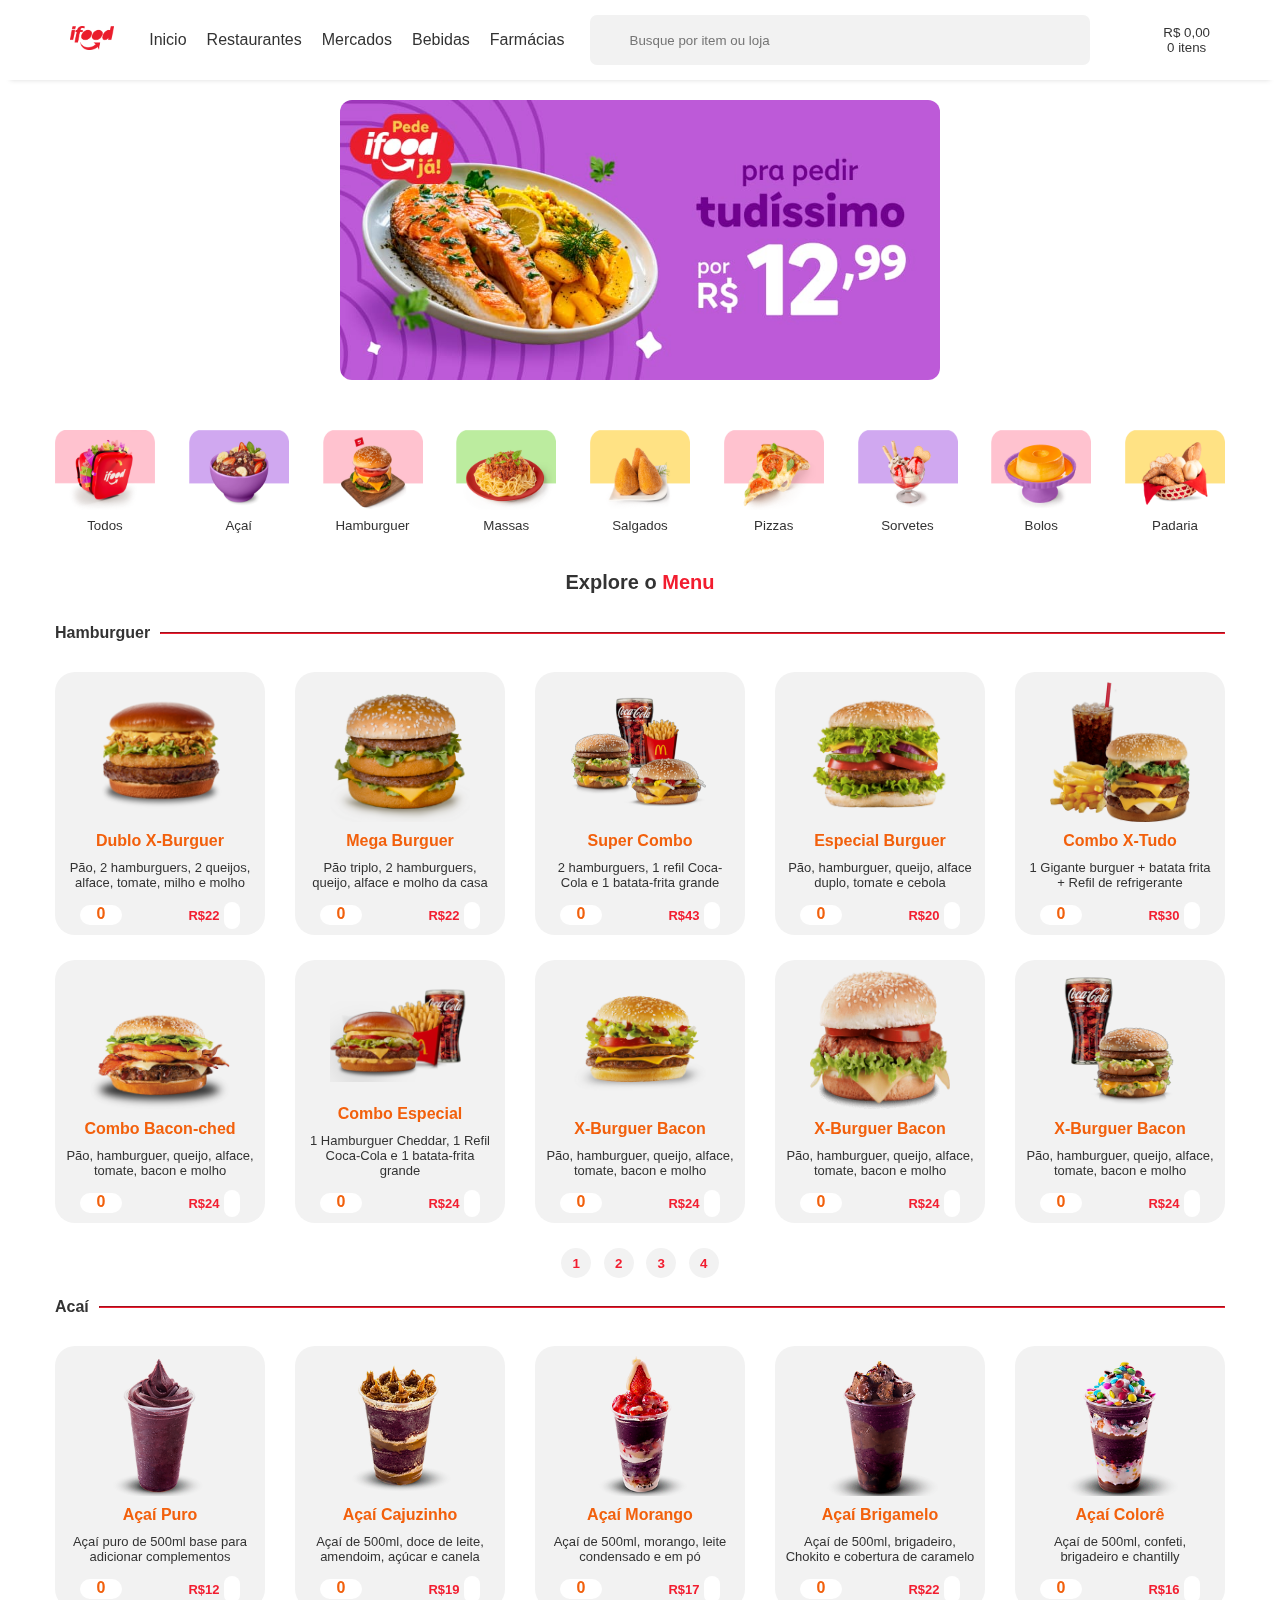
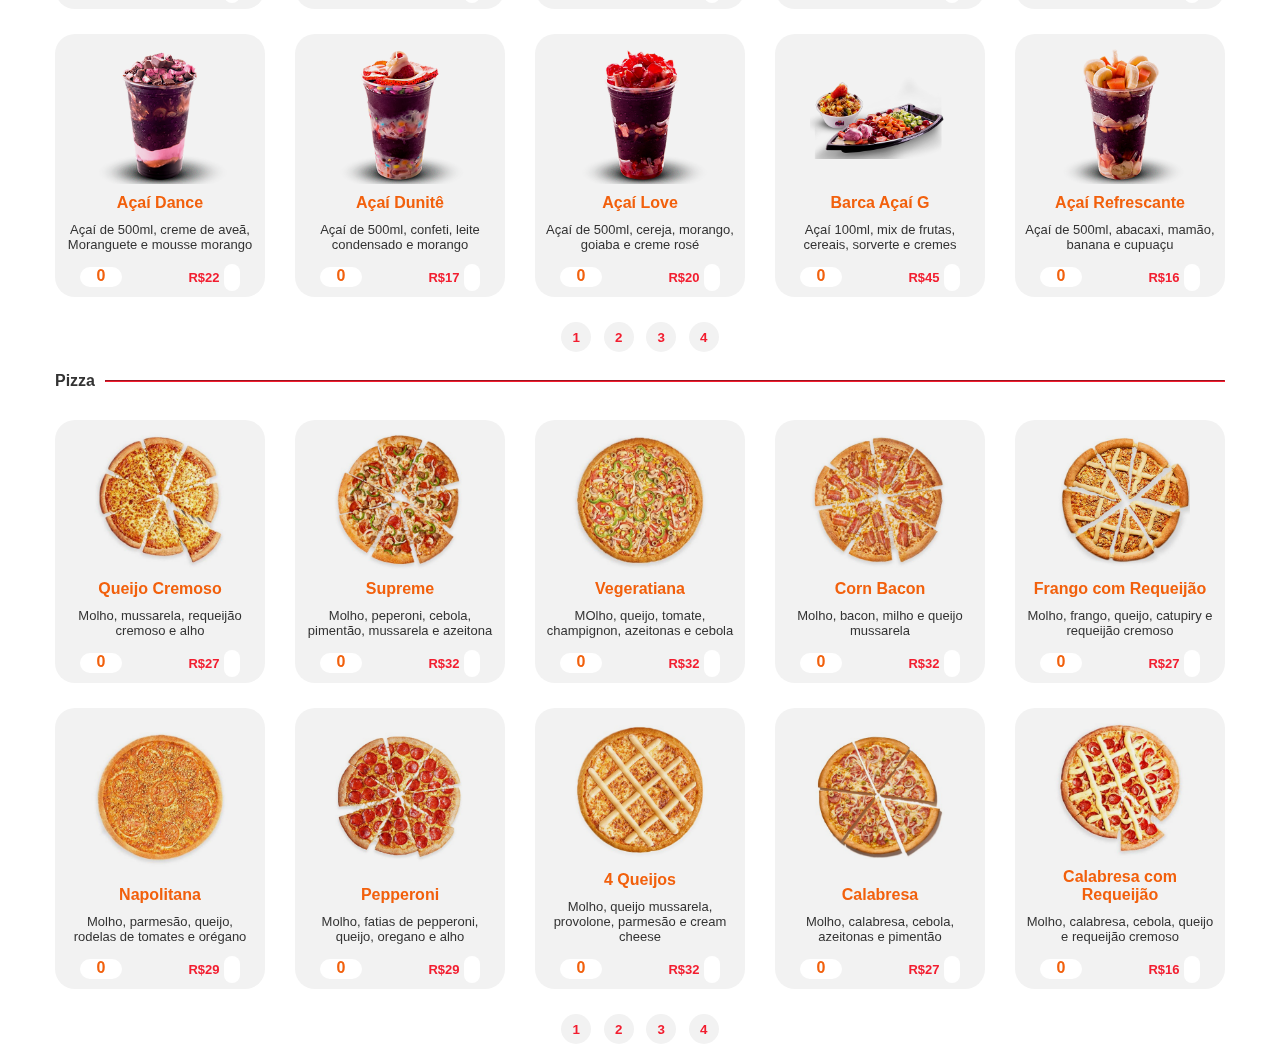
<file: index.html>
<!DOCTYPE html>
<html lang="pt-br">

<head>
    <meta charset="UTF-8">
    <meta name="viewport" content="width=device-width, initial-scale=1.0">
    <title>Lanchonete Rápida</title>
    <link rel="stylesheet" href="/assets/css/style.css">
    <link rel="stylesheet" href="assets/css/main.css">

    <link rel="shortcut icon" href="favicon.ico" type="image/x-icon">
    <link rel="stylesheet" href="https://cdnjs.cloudflare.com/ajax/libs/font-awesome/6.4.0/css/all.min.css"
        integrity="sha512-iecdLmaskl7CVkqkXNQ/ZH/XLlvWZOJyj7Yy7tcenmpD1ypASozpmT/E0iPtmFIB46ZmdtAc9eNBvH0H/ZpiBw=="
        crossorigin="anonymous" referrerpolicy="no-referrer" />
</head>

<body>
    <div id="navbar-placeholder"></div>

    <div class="main-layout">

        <div class="margin-top"></div>

        <div class="carousel-container">
            <img src="assets/images/Banner/banner-1.png" alt="banner">
            <!-- <img src="assets/images/Foto banner/banner-2.png" alt=""> -->
        </div>

        <section>
            <div class="opcoes-container">
                <div class="opcoes-slide">
                    <button>
                        <img src="assets/images/Opcoes/4-img-entrega.png" alt="Opções-Entregar">
                        <span>Todos</span>
                    </button>
                </div>
                <div class="opcoes-slide">
                    <button>
                        <img src="assets/images/Opcoes/2-img-acai.png" alt="Opções-Acaí">
                        <span>Açaí</span>
                    </button>
                </div>
                <div class="opcoes-slide">
                    <button>
                        <img src="assets/images/Opcoes/1-img-hamb.png" alt="Opções-Hamburguer">
                        <span>Hamburguer</span>
                    </button>
                </div>
                <div class="opcoes-slide">
                    <button>
                        <img src="assets/images/Opcoes/3-img-massas.png" alt="Opções-Massas">
                        <span>Massas</span>
                    </button>
                </div>
                <div class="opcoes-slide">
                    <button>
                        <img src="assets/images/Opcoes/5-img-salgado.png" alt="Opções-Salgado">
                        <span>Salgados</span>
                    </button>
                </div>
                <div class="opcoes-slide">
                    <button>
                        <img src="assets/images/Opcoes/6-img-pizza.png" alt="Opções-Pizza">
                        <span>Pizzas</span>
                    </button>
                </div>
                <div class="opcoes-slide">
                    <button>
                        <img src="assets/images/Opcoes/7-img-sorvete.png" alt="Opções-Sorvetes">
                        <span>Sorvetes</span>
                    </button>
                </div>
                <div class="opcoes-slide">
                    <button>
                        <img src="assets/images/Opcoes/8-img-bolos.png" alt="Opções-Bolos">
                        <span>Bolos</span>
                    </button>
                </div>
                <div class="opcoes-slide">
                    <button>
                        <img src="assets/images/Opcoes/9-img-padaria.png" alt="Opções-Padaria">
                        <span>Padaria</span>
                    </button>
                </div>
            </div>
        </section>

        <div class="container-cards">

            <div class="explore-menu">
                <p>Explore o <span>Menu</span></p>
            </div>


            <div class="hamburguers">

                <div class="secao-cardapio hamburguer">
                    <div class="nome-secao">Hamburguer</div>
                    <hr>
                </div>

                <div class="tudo-card">

                    <div class="card-produto">
                        <img src="assets/images/Hamburguer/lanche-1.png" alt="foto-hamburguer">
                        <p class="nome-produto">Dublo X-Burguer</p>
                        <p class="desc-produto">Pão, 2 hamburguers, 2 queijos, alface, tomate, milho e molho</p>
                        <div class="opcoes-produto">
                            <div class="quantidade-produto">
                                <button class="menos-produto">
                                    <i class="fa-solid fa-angle-down"></i>
                                </button>
                                <!-- quantidade do produto -->
                                <span class="quantidade">0</span>
                                <button class="mais-produto">
                                    <i class="fa-solid fa-angle-up"></i>
                                </button>
                            </div>
                            <div class="adicionar-produto">
                                <!-- valor do produto em reais -->
                                <span class="valor-produto">R$22</span>
                                <button class="add-carrinho">
                                    <i class="fa-solid fa-cart-shopping"></i>
                                </button>
                            </div>
                        </div>
                    </div>

                    <div class="card-produto">
                        <img src="assets/images/Hamburguer/lanche-2.png" alt="foto-hamburguer">
                        <p class="nome-produto">Mega Burguer</p>
                        <p class="desc-produto">Pão triplo, 2 hamburguers, queijo, alface e molho da casa</p>
                        <div class="opcoes-produto">
                            <div class="quantidade-produto">
                                <button class="menos-produto">
                                    <i class="fa-solid fa-angle-down"></i>
                                </button>
                                <span class="quantidade">0</span>
                                <button class="mais-produto">
                                    <i class="fa-solid fa-angle-up"></i>
                                </button>
                            </div>
                            <div class="adicionar-produto">
                                <span class="valor-produto">R$22</span>
                                <button class="add-carrinho">
                                    <i class="fa-solid fa-cart-shopping"></i>
                                </button>
                            </div>
                        </div>
                    </div>

                    <div class="card-produto">
                        <img src="assets/images/Hamburguer/lanche-3.png" alt="foto-hamburguer">
                        <p class="nome-produto">Super Combo</p>
                        <p class="desc-produto">2 hamburguers, 1 refil Coca-Cola e 1 batata-frita grande</p>
                        <div class="opcoes-produto">
                            <div class="quantidade-produto">
                                <button class="menos-produto">
                                    <i class="fa-solid fa-angle-down"></i>
                                </button>
                                <span class="quantidade">0</span>
                                <button class="mais-produto">
                                    <i class="fa-solid fa-angle-up"></i>
                                </button>
                            </div>
                            <div class="adicionar-produto">
                                <span class="valor-produto">R$43</span>
                                <button class="add-carrinho">
                                    <i class="fa-solid fa-cart-shopping"></i>
                                </button>
                            </div>
                        </div>
                    </div>

                    <div class="card-produto">
                        <img src="assets/images/Hamburguer/lanche-4.png" alt="foto-hamburguer">
                        <p class="nome-produto">Especial Burguer</p>
                        <p class="desc-produto">Pão, hamburguer, queijo, alface duplo, tomate e cebola</p>
                        <div class="opcoes-produto">
                            <div class="quantidade-produto">
                                <button class="menos-produto">
                                    <i class="fa-solid fa-angle-down"></i>
                                </button>
                                <span class="quantidade">0</span>
                                <button class="mais-produto">
                                    <i class="fa-solid fa-angle-up"></i>
                                </button>
                            </div>
                            <div class="adicionar-produto">
                                <span class="valor-produto">R$20</span>
                                <button class="add-carrinho">
                                    <i class="fa-solid fa-cart-shopping"></i>
                                </button>
                            </div>
                        </div>
                    </div>

                    <div class="card-produto">
                        <img src="assets/images/Hamburguer/lanche-5.png" alt="foto-hamburguer">
                        <p class="nome-produto">Combo X-Tudo</p>
                        <p class="desc-produto">1 Gigante burguer + batata frita + Refil de refrigerante</p>
                        <div class="opcoes-produto">
                            <div class="quantidade-produto">
                                <button class="menos-produto">
                                    <i class="fa-solid fa-angle-down"></i>
                                </button>
                                <span class="quantidade">0</span>
                                <button class="mais-produto">
                                    <i class="fa-solid fa-angle-up"></i>
                                </button>
                            </div>
                            <div class="adicionar-produto">
                                <span class="valor-produto">R$30</span>
                                <button class="add-carrinho">
                                    <i class="fa-solid fa-cart-shopping"></i>
                                </button>
                            </div>
                        </div>
                    </div>

                    <div class="card-produto">
                        <img src="assets/images/Hamburguer/lanche-6.png" alt="foto-hamburguer">
                        <p class="nome-produto">Combo Bacon-ched</p>
                        <p class="desc-produto">Pão, hamburguer, queijo, alface, tomate, bacon e molho</p>
                        <div class="opcoes-produto">
                            <div class="quantidade-produto">
                                <button class="menos-produto">
                                    <i class="fa-solid fa-angle-down"></i>
                                </button>
                                <span class="quantidade">0</span>
                                <button class="mais-produto">
                                    <i class="fa-solid fa-angle-up"></i>
                                </button>
                            </div>
                            <div class="adicionar-produto">
                                <span class="valor-produto">R$24</span>
                                <button class="add-carrinho">
                                    <i class="fa-solid fa-cart-shopping"></i>
                                </button>
                            </div>
                        </div>
                    </div>

                    <div class="card-produto">
                        <img src="assets/images/Hamburguer/lanche-7.png" alt="foto-hamburguer">
                        <p class="nome-produto">Combo Especial</p>
                        <p class="desc-produto">1 Hamburguer Cheddar, 1 Refil Coca-Cola e 1 batata-frita grande</p>
                        <div class="opcoes-produto">
                            <div class="quantidade-produto">
                                <button class="menos-produto">
                                    <i class="fa-solid fa-angle-down"></i>
                                </button>
                                <span class="quantidade">0</span>
                                <button class="mais-produto">
                                    <i class="fa-solid fa-angle-up"></i>
                                </button>
                            </div>
                            <div class="adicionar-produto">
                                <span class="valor-produto">R$24</span>
                                <button class="add-carrinho">
                                    <i class="fa-solid fa-cart-shopping"></i>
                                </button>
                            </div>
                        </div>
                    </div>

                    <div class="card-produto">
                        <img src="assets/images/Hamburguer/lanche-8.png" alt="foto-hamburguer">
                        <p class="nome-produto">X-Burguer Bacon</p>
                        <p class="desc-produto">Pão, hamburguer, queijo, alface, tomate, bacon e molho</p>
                        <div class="opcoes-produto">
                            <div class="quantidade-produto">
                                <button class="menos-produto">
                                    <i class="fa-solid fa-angle-down"></i>
                                </button>
                                <span class="quantidade">0</span>
                                <button class="mais-produto">
                                    <i class="fa-solid fa-angle-up"></i>
                                </button>
                            </div>
                            <div class="adicionar-produto">
                                <span class="valor-produto">R$24</span>
                                <button class="add-carrinho">
                                    <i class="fa-solid fa-cart-shopping"></i>
                                </button>
                            </div>
                        </div>
                    </div>

                    <div class="card-produto">
                        <img src="assets/images/Hamburguer/lanche-9.png" alt="foto-hamburguer">
                        <p class="nome-produto">X-Burguer Bacon</p>
                        <p class="desc-produto">Pão, hamburguer, queijo, alface, tomate, bacon e molho</p>
                        <div class="opcoes-produto">
                            <div class="quantidade-produto">
                                <button class="menos-produto">
                                    <i class="fa-solid fa-angle-down"></i>
                                </button>
                                <span class="quantidade">0</span>
                                <button class="mais-produto">
                                    <i class="fa-solid fa-angle-up"></i>
                                </button>
                            </div>
                            <div class="adicionar-produto">
                                <span class="valor-produto">R$24</span>
                                <button class="add-carrinho">
                                    <i class="fa-solid fa-cart-shopping"></i>
                                </button>
                            </div>
                        </div>
                    </div>

                    <div class="card-produto">
                        <img src="assets/images/Hamburguer/lanche-10.png" alt="foto-hamburguer">
                        <p class="nome-produto">X-Burguer Bacon</p>
                        <p class="desc-produto">Pão, hamburguer, queijo, alface, tomate, bacon e molho</p>
                        <div class="opcoes-produto">
                            <div class="quantidade-produto">
                                <button class="menos-produto">
                                    <i class="fa-solid fa-angle-down"></i>
                                </button>
                                <span class="quantidade">0</span>
                                <button class="mais-produto">
                                    <i class="fa-solid fa-angle-up"></i>
                                </button>
                            </div>
                            <div class="adicionar-produto">
                                <span class="valor-produto">R$24</span>
                                <button class="add-carrinho">
                                    <i class="fa-solid fa-cart-shopping"></i>
                                </button>
                            </div>
                        </div>
                    </div>

                </div>

                <div class="botoes-paginas-container">
                    <div class="botoes-paginas">
                        <button>1</button>
                        <button>2</button>
                        <button>3</button>
                        <button>4</button>
                    </div>
                </div>

            </div>

            <div class="acai">
                <div class="secao-cardapio acai">
                    <div class="nome-secao">Acaí</div>
                    <hr>
                </div>
                
                <div class="tudo-card">

                    <div class="card-produto">
                        <img src="assets/images/Acai/acai-1.png" alt="foto-hamburguer">
                        <p class="nome-produto">Açaí Puro</p>
                        <p class="desc-produto">Açaí puro de 500ml base para adicionar complementos</p>
                        <div class="opcoes-produto">
                            <div class="quantidade-produto">
                                <button class="menos-produto">
                                    <i class="fa-solid fa-angle-down"></i>
                                </button>
                                <span class="quantidade">0</span>
                                <button class="mais-produto">
                                    <i class="fa-solid fa-angle-up"></i>
                                </button>
                            </div>
                            <div class="adicionar-produto">
                                <span class="valor-produto">R$12</span>
                                <button class="add-carrinho">
                                    <i class="fa-solid fa-cart-shopping"></i>
                                </button>
                            </div>
                        </div>
                    </div>

                    <div class="card-produto">
                        <img src="assets/images/Acai/acai-2.png" alt="foto-hamburguer">
                        <p class="nome-produto">Açaí Cajuzinho </p>
                        <p class="desc-produto">Açaí de 500ml, doce de leite, amendoim, açúcar e canela</p>
                        <div class="opcoes-produto">
                            <div class="quantidade-produto">
                                <button class="menos-produto">
                                    <i class="fa-solid fa-angle-down"></i>
                                </button>
                                <span class="quantidade">0</span>
                                <button class="mais-produto">
                                    <i class="fa-solid fa-angle-up"></i>
                                </button>
                            </div>
                            <div class="adicionar-produto">
                                <span class="valor-produto">R$19</span>
                                <button class="add-carrinho">
                                    <i class="fa-solid fa-cart-shopping"></i>
                                </button>
                            </div>
                        </div>
                    </div>

                    <div class="card-produto">
                        <img src="assets/images/Acai/acai-3.png" alt="foto-hamburguer">
                        <p class="nome-produto">Açaí Morango</p>
                        <p class="desc-produto">Açaí de 500ml, morango, leite condensado e em pó</p>
                        <div class="opcoes-produto">
                            <div class="quantidade-produto">
                                <button class="menos-produto">
                                    <i class="fa-solid fa-angle-down"></i>
                                </button>
                                <span class="quantidade">0</span>
                                <button class="mais-produto">
                                    <i class="fa-solid fa-angle-up"></i>
                                </button>
                            </div>
                            <div class="adicionar-produto">
                                <span class="valor-produto">R$17</span>
                                <button class="add-carrinho">
                                    <i class="fa-solid fa-cart-shopping"></i>
                                </button>
                            </div>
                        </div>
                    </div>

                    <div class="card-produto">
                        <img src="assets/images/Acai/acai-4.png" alt="foto-hamburguer">
                        <p class="nome-produto">Açaí Brigamelo</p>
                        <p class="desc-produto">Açaí de 500ml, brigadeiro, Chokito e cobertura de caramelo</p>
                        <div class="opcoes-produto">
                            <div class="quantidade-produto">
                                <button class="menos-produto">
                                    <i class="fa-solid fa-angle-down"></i>
                                </button>
                                <span class="quantidade">0</span>
                                <button class="mais-produto">
                                    <i class="fa-solid fa-angle-up"></i>
                                </button>
                            </div>
                            <div class="adicionar-produto">
                                <span class="valor-produto">R$22</span>
                                <button class="add-carrinho">
                                    <i class="fa-solid fa-cart-shopping"></i>
                                </button>
                            </div>
                        </div>
                    </div>

                    <div class="card-produto">
                        <img src="assets/images/Acai/acai-5.png" alt="foto-hamburguer">
                        <p class="nome-produto">Açaí Colorê</p>
                        <p class="desc-produto">Açaí de 500ml, confeti, brigadeiro e chantilly</p>
                        <div class="opcoes-produto">
                            <div class="quantidade-produto">
                                <button class="menos-produto">
                                    <i class="fa-solid fa-angle-down"></i>
                                </button>
                                <span class="quantidade">0</span>
                                <button class="mais-produto">
                                    <i class="fa-solid fa-angle-up"></i>
                                </button>
                            </div>
                            <div class="adicionar-produto">
                                <span class="valor-produto">R$16</span>
                                <button class="add-carrinho">
                                    <i class="fa-solid fa-cart-shopping"></i>
                                </button>
                            </div>
                        </div>
                    </div>

                    <div class="card-produto">
                        <img src="assets/images/Acai/acai-6.png" alt="foto-hamburguer">
                        <p class="nome-produto">Açaí Dance</p>
                        <p class="desc-produto">Açaí de 500ml, creme de aveã, Moranguete e mousse morango</p>
                        <div class="opcoes-produto">
                            <div class="quantidade-produto">
                                <button class="menos-produto">
                                    <i class="fa-solid fa-angle-down"></i>
                                </button>
                                <span class="quantidade">0</span>
                                <button class="mais-produto">
                                    <i class="fa-solid fa-angle-up"></i>
                                </button>
                            </div>
                            <div class="adicionar-produto">
                                <span class="valor-produto">R$22</span>
                                <button class="add-carrinho">
                                    <i class="fa-solid fa-cart-shopping"></i>
                                </button>
                            </div>
                        </div>
                    </div>

                    <div class="card-produto">
                        <img src="assets/images/Acai/acai-7.png" alt="foto-hamburguer">
                        <p class="nome-produto">Açaí Dunitê</p>
                        <p class="desc-produto">Açaí de 500ml, confeti, leite condensado e morango</p>
                        <div class="opcoes-produto">
                            <div class="quantidade-produto">
                                <button class="menos-produto">
                                    <i class="fa-solid fa-angle-down"></i>
                                </button>
                                <span class="quantidade">0</span>
                                <button class="mais-produto">
                                    <i class="fa-solid fa-angle-up"></i>
                                </button>
                            </div>
                            <div class="adicionar-produto">
                                <span class="valor-produto">R$17</span>
                                <button class="add-carrinho">
                                    <i class="fa-solid fa-cart-shopping"></i>
                                </button>
                            </div>
                        </div>
                    </div>

                    <div class="card-produto">
                        <img src="assets/images/Acai/acai-8.png" alt="foto-hamburguer">
                        <p class="nome-produto">Açaí Love</p>
                        <p class="desc-produto">Açaí de 500ml, cereja, morango, goiaba e creme rosé</p>
                        <div class="opcoes-produto">
                            <div class="quantidade-produto">
                                <button class="menos-produto">
                                    <i class="fa-solid fa-angle-down"></i>
                                </button>
                                <span class="quantidade">0</span>
                                <button class="mais-produto">
                                    <i class="fa-solid fa-angle-up"></i>
                                </button>
                            </div>
                            <div class="adicionar-produto">
                                <span class="valor-produto">R$20</span>
                                <button class="add-carrinho">
                                    <i class="fa-solid fa-cart-shopping"></i>
                                </button>
                            </div>
                        </div>
                    </div>

                    <div class="card-produto">
                        <img src="assets/images/Acai/acai-9.png" alt="foto-hamburguer">
                        <p class="nome-produto">Barca Açaí G</p>
                        <p class="desc-produto">Açaí 100ml, mix de frutas, cereais, sorverte e cremes</p>
                        <div class="opcoes-produto">
                            <div class="quantidade-produto">
                                <button class="menos-produto">
                                    <i class="fa-solid fa-angle-down"></i>
                                </button>
                                <span class="quantidade">0</span>
                                <button class="mais-produto">
                                    <i class="fa-solid fa-angle-up"></i>
                                </button>
                            </div>
                            <div class="adicionar-produto">
                                <span class="valor-produto">R$45</span>
                                <button class="add-carrinho">
                                    <i class="fa-solid fa-cart-shopping"></i>
                                </button>
                            </div>
                        </div>
                    </div>

                    <div class="card-produto">
                        <img src="assets/images/Acai/acai-10.png" alt="foto-hamburguer">
                        <p class="nome-produto">Açaí Refrescante</p>
                        <p class="desc-produto">Açaí de 500ml, abacaxi, mamão, banana e cupuaçu</p>
                        <div class="opcoes-produto">
                            <div class="quantidade-produto">
                                <button class="menos-produto">
                                    <i class="fa-solid fa-angle-down"></i>
                                </button>
                                <span class="quantidade">0</span>
                                <button class="mais-produto">
                                    <i class="fa-solid fa-angle-up"></i>
                                </button>
                            </div>
                            <div class="adicionar-produto">
                                <span class="valor-produto">R$16</span>
                                <button class="add-carrinho">
                                    <i class="fa-solid fa-cart-shopping"></i>
                                </button>
                            </div>
                        </div>
                    </div>

                    <div class="botoes-paginas-container">
                        <div class="botoes-paginas">
                            <button>1</button>
                            <button>2</button>
                            <button>3</button>
                            <button>4</button>
                        </div>
                    </div>
                    
                </div>

                <div class="pizza">
                    <div class="secao-cardapio acai">
                        <div class="nome-secao">Pizza</div>
                        <hr>
                    </div>

                    <div class="tudo-card">

                        <div class="card-produto">
                            <img src="assets/images/Pizza/pizza-1.jpg" alt="foto-hamburguer">
                            <p class="nome-produto">Queijo Cremoso</p>
                            <p class="desc-produto">Molho, mussarela, requeijão cremoso e alho</p>
                            <div class="opcoes-produto">
                                <div class="quantidade-produto">
                                    <button class="menos-produto">
                                        <i class="fa-solid fa-angle-down"></i>
                                    </button>
                                    <span class="quantidade">0</span>
                                    <button class="mais-produto">
                                        <i class="fa-solid fa-angle-up"></i>
                                    </button>
                                </div>
                                <div class="adicionar-produto">
                                    <span class="valor-produto">R$27</span>
                                    <button class="add-carrinho">
                                        <i class="fa-solid fa-cart-shopping"></i>
                                    </button>
                                </div>
                            </div>
                        </div>

                        <div class="card-produto">
                            <img src="assets/images/Pizza/pizza-2.jpg" alt="foto-hamburguer">
                            <p class="nome-produto">Supreme</p>
                            <p class="desc-produto">Molho, peperoni, cebola, pimentão, mussarela e azeitona</p>
                            <div class="opcoes-produto">
                                <div class="quantidade-produto">
                                    <button class="menos-produto">
                                        <i class="fa-solid fa-angle-down"></i>
                                    </button>
                                    <span class="quantidade">0</span>
                                    <button class="mais-produto">
                                        <i class="fa-solid fa-angle-up"></i>
                                    </button>
                                </div>
                                <div class="adicionar-produto">
                                    <span class="valor-produto">R$32</span>
                                    <button class="add-carrinho">
                                        <i class="fa-solid fa-cart-shopping"></i>
                                    </button>
                                </div>
                            </div>
                        </div>

                        <div class="card-produto">
                            <img src="assets/images/Pizza/pizza-3.jpg" alt="foto-hamburguer">
                            <p class="nome-produto">Vegeratiana</p>
                            <p class="desc-produto">MOlho, queijo, tomate, champignon, azeitonas e cebola</p>
                            <div class="opcoes-produto">
                                <div class="quantidade-produto">
                                    <button class="menos-produto">
                                        <i class="fa-solid fa-angle-down"></i>
                                    </button>
                                    <span class="quantidade">0</span>
                                    <button class="mais-produto">
                                        <i class="fa-solid fa-angle-up"></i>
                                    </button>
                                </div>
                                <div class="adicionar-produto">
                                    <span class="valor-produto">R$32</span>
                                    <button class="add-carrinho">
                                        <i class="fa-solid fa-cart-shopping"></i>
                                    </button>
                                </div>
                            </div>
                        </div>

                        <div class="card-produto">
                            <img src="assets/images/Pizza/pizza-4.jpg" alt="foto-hamburguer">
                            <p class="nome-produto">Corn Bacon</p>
                            <p class="desc-produto">Molho, bacon, milho e queijo mussarela</p>
                            <div class="opcoes-produto">
                                <div class="quantidade-produto">
                                    <button class="menos-produto">
                                        <i class="fa-solid fa-angle-down"></i>
                                    </button>
                                    <span class="quantidade">0</span>
                                    <button class="mais-produto">
                                        <i class="fa-solid fa-angle-up"></i>
                                    </button>
                                </div>
                                <div class="adicionar-produto">
                                    <span class="valor-produto">R$32</span>
                                    <button class="add-carrinho">
                                        <i class="fa-solid fa-cart-shopping"></i>
                                    </button>
                                </div>
                            </div>
                        </div>

                        <div class="card-produto">
                            <img src="assets/images/Pizza/pizza-5.jpg" alt="foto-hamburguer">
                            <p class="nome-produto">Frango com Requeijão</p>
                            <p class="desc-produto">Molho, frango, queijo, catupiry e requeijão cremoso</p>
                            <div class="opcoes-produto">
                                <div class="quantidade-produto">
                                    <button class="menos-produto">
                                        <i class="fa-solid fa-angle-down"></i>
                                    </button>
                                    <span class="quantidade">0</span>
                                    <button class="mais-produto">
                                        <i class="fa-solid fa-angle-up"></i>
                                    </button>
                                </div>
                                <div class="adicionar-produto">
                                    <span class="valor-produto">R$27</span>
                                    <button class="add-carrinho">
                                        <i class="fa-solid fa-cart-shopping"></i>
                                    </button>
                                </div>
                            </div>
                        </div>

                        <div class="card-produto">
                            <img src="assets/images/Pizza/pizza-6.jpg" alt="foto-hamburguer">
                            <p class="nome-produto">Napolitana</p>
                            <p class="desc-produto">Molho, parmesão, queijo, rodelas de tomates e orégano</p>
                            <div class="opcoes-produto">
                                <div class="quantidade-produto">
                                    <button class="menos-produto">
                                        <i class="fa-solid fa-angle-down"></i>
                                    </button>
                                    <span class="quantidade">0</span>
                                    <button class="mais-produto">
                                        <i class="fa-solid fa-angle-up"></i>
                                    </button>
                                </div>
                                <div class="adicionar-produto">
                                    <span class="valor-produto">R$29</span>
                                    <button class="add-carrinho">
                                        <i class="fa-solid fa-cart-shopping"></i>
                                    </button>
                                </div>
                            </div>
                        </div>

                        <div class="card-produto">
                            <img src="assets/images/Pizza/pizza-7.jpg" alt="foto-hamburguer">
                            <p class="nome-produto">Pepperoni</p>
                            <p class="desc-produto">Molho, fatias de pepperoni, queijo, oregano e alho</p>
                            <div class="opcoes-produto">
                                <div class="quantidade-produto">
                                    <button class="menos-produto">
                                        <i class="fa-solid fa-angle-down"></i>
                                    </button>
                                    <span class="quantidade">0</span>
                                    <button class="mais-produto">
                                        <i class="fa-solid fa-angle-up"></i>
                                    </button>
                                </div>
                                <div class="adicionar-produto">
                                    <span class="valor-produto">R$29</span>
                                    <button class="add-carrinho">
                                        <i class="fa-solid fa-cart-shopping"></i>
                                    </button>
                                </div>
                            </div>
                        </div>

                        <div class="card-produto">
                            <img src="assets/images/Pizza/pizza-8.jpg" alt="foto-hamburguer">
                            <p class="nome-produto">4 Queijos</p>
                            <p class="desc-produto">Molho, queijo mussarela, provolone, parmesão e cream cheese</p>
                            <div class="opcoes-produto">
                                <div class="quantidade-produto">
                                    <button class="menos-produto">
                                        <i class="fa-solid fa-angle-down"></i>
                                    </button>
                                    <span class="quantidade">0</span>
                                    <button class="mais-produto">
                                        <i class="fa-solid fa-angle-up"></i>
                                    </button>
                                </div>
                                <div class="adicionar-produto">
                                    <span class="valor-produto">R$32</span>
                                    <button class="add-carrinho">
                                        <i class="fa-solid fa-cart-shopping"></i>
                                    </button>
                                </div>
                            </div>
                        </div>

                        <div class="card-produto">
                            <img src="assets/images/Pizza/pizza-9.jpg" alt="foto-hamburguer">
                            <p class="nome-produto">Calabresa</p>
                            <p class="desc-produto">Molho, calabresa, cebola, azeitonas e pimentão</p>
                            <div class="opcoes-produto">
                                <div class="quantidade-produto">
                                    <button class="menos-produto">
                                        <i class="fa-solid fa-angle-down"></i>
                                    </button>
                                    <span class="quantidade">0</span>
                                    <button class="mais-produto">
                                        <i class="fa-solid fa-angle-up"></i>
                                    </button>
                                </div>
                                <div class="adicionar-produto">
                                    <span class="valor-produto">R$27</span>
                                    <button class="add-carrinho">
                                        <i class="fa-solid fa-cart-shopping"></i>
                                    </button>
                                </div>
                            </div>
                        </div>

                        <div class="card-produto">
                            <img src="assets/images/Pizza/pizza-10.jpg" alt="foto-hamburguer">
                            <p class="nome-produto">Calabresa com Requeijão</p>
                            <p class="desc-produto">Molho, calabresa, cebola, queijo e requeijão cremoso</p>
                            <div class="opcoes-produto">
                                <div class="quantidade-produto">
                                    <button class="menos-produto">
                                        <i class="fa-solid fa-angle-down"></i>
                                    </button>
                                    <span class="quantidade">0</span>
                                    <button class="mais-produto">
                                        <i class="fa-solid fa-angle-up"></i>
                                    </button>
                                </div>
                                <div class="adicionar-produto">
                                    <span class="valor-produto">R$16</span>
                                    <button class="add-carrinho">
                                        <i class="fa-solid fa-cart-shopping"></i>
                                    </button>
                                </div>
                            </div>
                        </div>

                        <div class="botoes-paginas-container">
                            <div class="botoes-paginas">
                                <button>1</button>
                                <button>2</button>
                                <button>3</button>
                                <button>4</button>
                            </div>
                        </div>

                    </div>
                </div>
            </div>

        </div>
    </div>

    <script src="/assets/js/loadNavbar.js"></script>
    <script type="module" src="/assets/js/script.js"></script>
</body>

</html>
</file>
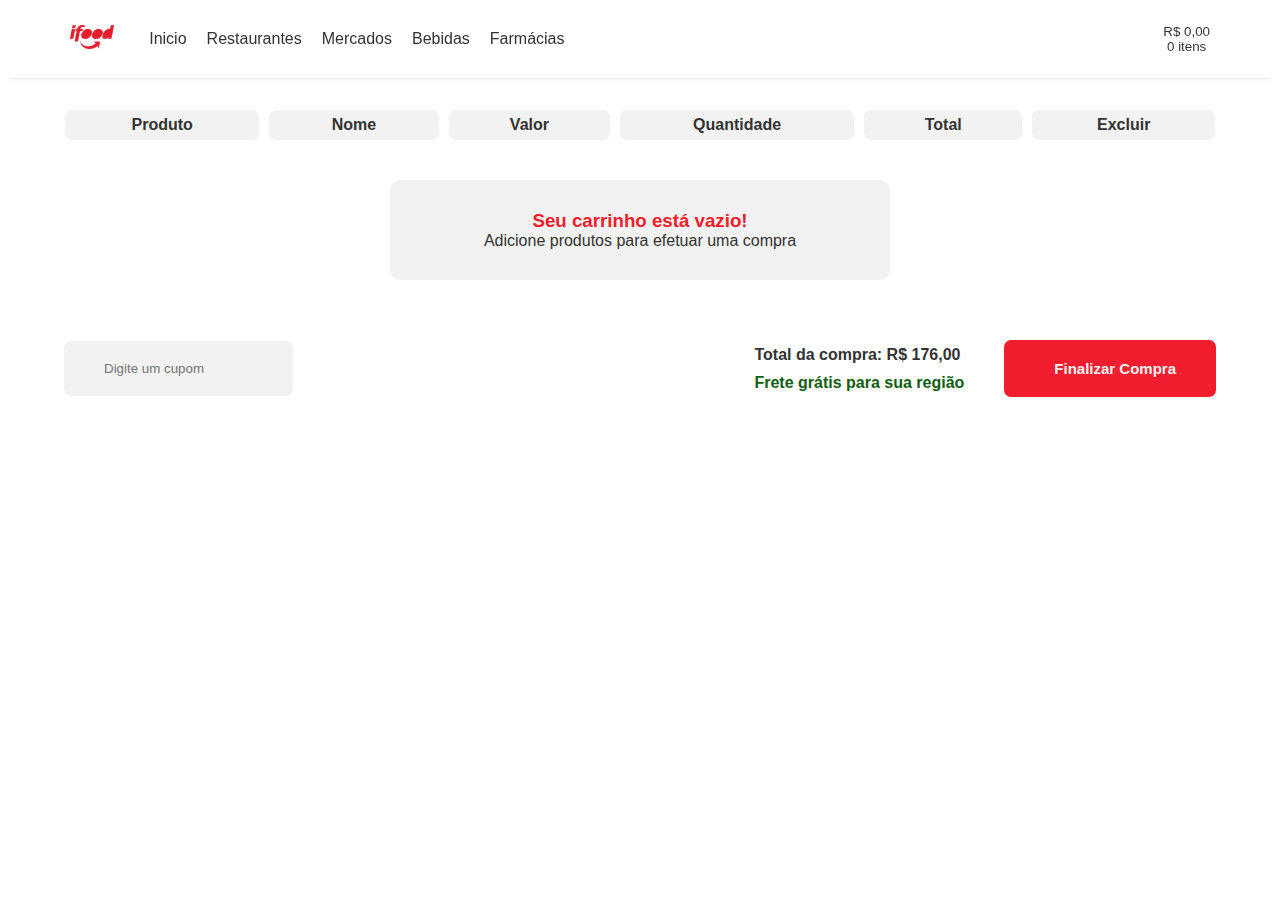
<file: pages/carrinho.html>
<!DOCTYPE html>
<html lang="pt-br">

<head>
    <meta charset="UTF-8">
    <meta name="viewport" content="width=device-width, initial-scale=1.0">
    <title>Lanchonete Rápida</title>
    <link rel="stylesheet" href="/assets/css/style_carrinho.css">
    <link rel="stylesheet" href="/assets/css/main.css">

    <link rel="shortcut icon" href="favicon.ico" type="image/x-icon">
    <link rel="stylesheet" href="https://cdnjs.cloudflare.com/ajax/libs/font-awesome/6.4.0/css/all.min.css"
        integrity="sha512-iecdLmaskl7CVkqkXNQ/ZH/XLlvWZOJyj7Yy7tcenmpD1ypASozpmT/E0iPtmFIB46ZmdtAc9eNBvH0H/ZpiBw=="
        crossorigin="anonymous" referrerpolicy="no-referrer" />
</head>

<body>
    <div id="navbar-placeholder"></div>

    <div class="main-layout">
        <header>
            <div class="margin-top"></div>

            <div class="itens-container">
                <table class="itens-tabela">
                    <thead> <!--Semanticamente correto-->
                        <tr>
                            <th>Produto</th>
                            <th>Nome</th>
                            <th>Valor</th>
                            <th>Quantidade</th>
                            <th>Total</th>
                            <th>Excluir</th>
                        </tr>
                    </thead>
                    <tbody>
                        <!-- <tr class="itens-compras">
                            <td><img src="/assets/images/Hamburguer/lanche-1.png" alt=""></td>
                            <td>Dublo X-Burguer</td>
                            <td>R$ 22,00</td>
                            <td>x2</td>
                            <td>R$ 44,00</td>
                            <td>
                                <button class="excluir-linha"><i class="fa-solid fa-xmark"></i></button>
                            </td>
                        </tr>
                        <tr class="itens-compras">
                            <td><img src="/assets/images/Hamburguer/lanche-2.png" alt=""></td>
                            <td>Mega Burguer</td>
                            <td>R$ 22,00</td>
                            <td>x3</td>
                            <td>R$ 66,00</td>
                            <td>
                                <button class="excluir-linha"><i class="fa-solid fa-xmark"></i></button>
                            </td>
                        </tr>                         -->
                    </tbody>
                </table>
                <div class="msg-sem-produto-container">
                    <div class="msg-sem-produto">
                        <h3>Seu carrinho está vazio!</h3>
                        <p>Adicione produtos para efetuar uma compra</p>
                    </div>
                </div>
            </div>
        </header>

        <div class="finalizar-container">
            <div class="finalizar-cupom">
                <i class="fa-solid fa-tags"></i>
                <input type="text" name="cupom-desconto" id="cupom-desconto" placeholder="Digite um cupom">
            </div>
            <div class="finalizar-info">
                <span>Total da compra: </span>
                <span class="valor-compra">R$ 176,00</span>
                <p>Frete grátis para sua região</p>
            </div>
            <div class="finalizar-button">
                <button>
                    <i class="fa-solid fa-check"></i>
                    <span>Finalizar Compra</span>
                </button>
            </div>
        </div>

    </div>

    <script src="/assets/js/loadNavbar.js"></script>
    <script type="module" src="/assets/js/ItensCarrinho.js"></script>
</body>

</html>
</file>
<file: assets/css/style.css>
/* ======= Inicio dos banner ======= */

.margin-top {
    margin-top: 20px;
}

.carousel-container {
    display: flex;
    justify-content: center;
    
}

.carousel-container img {
    width: 600px;
    cursor: pointer;
    margin: 0px 7px;
    border-radius: 12px;
}

.carousel-container img:hover {
    transform: scale(1.01);
    box-shadow: 0 2px 8px rgba(0,0,0,.12);
}

/* ======= Inicio das opções ======= */

.main-layout {
    /* Define o tamanho maximo q os itens iram ocupar na pagina */
    margin: auto;
    display: flex;
    max-width: 1170px;
    flex-direction: column;
    justify-content: space-between;
}

.opcoes-container {
    display: flex;
    margin-top: 50px;
    justify-content: space-between;
}

.opcoes-slide {
    border-radius: 12px;
    transition: all .2s linear;    
}

.opcoes-slide:hover,
.card-produto:hover {
    scale: 1.01;
    transform: scale(1.02);
    box-shadow: 0 2px 8px rgba(0, 0, 0, 0.2);
}

.opcoes-slide button {
    border: none;
    cursor: pointer;
    background-color: transparent;

    display: flex;
    flex-direction: column;
    align-items: center; /* faz os nomes ficarem centralizados */
}

.opcoes-slide img {
    height: 80px;
    width: 100px;
}

.opcoes-slide span {
    padding: 8px;
}

/* ======= Inicio dos cards ======= */

.explore-menu{
    font-size: larger;
    font-weight: bolder;
    text-align: center;
    margin: 30px;
    font-size: 20px;
}

.explore-menu span{
    color: var(--red-color);
}

.secao-cardapio {
    display: flex;
    align-items: center;
    margin-bottom: 30px;
}

.secao-cardapio hr {
    flex: 1;
    border-color: var(--red-color);
    margin-left: 10px;
}

.nome-secao {
    font-weight: bold;
}

.tudo-card {
    display: flex;
    flex-wrap: wrap;
    justify-content: space-between;
    align-content: center;
}

  
.card-produto {
    background-color: var(--white-color);
    border-radius: 20px;

    width: 210px;
    margin-bottom: 25px;
    padding: 10px;
    box-sizing: border-box;

    display: flex;
    text-align: center;
    flex-direction: column;
}


.card-produto img {
    width: 140px;
    margin: auto;
    height: auto;
    mix-blend-mode: multiply;  /*Remove o fundo da img*/
}

.nome-produto{
    color: var(--orange-color);
    font-weight: bolder;
    margin-top: 10px;
}

.desc-produto{
    font-size: 13px;
    margin-top: 10px;
}

.opcoes-produto{
    margin: 15px 15px 0px;
    display: flex;
    justify-content: space-between;
    align-items: center;
    /* Quantidade, valor e carriho lado a lado com espaçamento */
}

.quantidade-produto {
    background-color: var(--background-color);
    border-radius: 10px;
}

.quantidade-produto span {
    color: var(--orange-color);
    font-weight: bolder;
}

.quantidade-produto button{
    background-color: transparent;
    color: var(--grey-color);
    
    padding: 6px;
    cursor: pointer;
    border: none;
    /* margin: 0px 9px; */
    font-weight: bolder;
}

.adicionar-produto i {
    background-color: var(--background-color);
    border-radius: 10px;
    padding: 6px 8px;
    /* Deixa a cor mais alta pra ficar largo */
    cursor: pointer;
}

.adicionar-produto button {
    border: none;
    background-color: transparent;
}

.valor-produto {
    color: var(--red-color);
    font-weight: bolder;
    font-size: small;
}

.botoes-paginas-container {
    display: flex;
    justify-content: center;
    width: 20%;
    margin: auto;
}

.botoes-paginas {
    justify-content: space-between;
    margin-bottom: 20px;
}

.botoes-paginas button {
    border: none;
    margin: 0 4px;
    width: 30px;
    height: 30px;
    border-radius: 50%;

    cursor: pointer;
    font-weight: bolder;
    background-color: var(--white-color);
    color: var(--red-color);
}

.botoes-paginas button:hover {
    scale: 1.01;
    transform: scale(1.02);
    box-shadow: 0 2px 8px rgba(0, 0, 0, 0.371);
}

/* ============================================================== */
</file>
<file: assets/css/main.css>
* {
    margin: 0;
    padding: 0;
    font-family: Helvetica;
    box-sizing: border-box;
    color: var(--grey-color);
    /* Para os filhos nao ultrapassarem o tamanho do pai */
}

body {
    background-color: var(--background-color);
}

:root{
    --background-color: #ffffff;
    --white-color     : #f2f2f2;
    --red-color       : #F21D2F;
    --orange-color    : #F2600C;
    --grey-color      : #333;
}
</file>
<file: assets/css/style_carrinho.css>
.search-container {
    display: none;
}

.navbar-container li {
    padding: 15px 0;
}

.margin-top {
    margin-top: 30px;
}


.main-layout {
    margin: auto;
    max-width: 1170px;
}

.itens-tabela {
    width: 100%;
    border-collapse: separate;
    border-spacing: 10px 0; /* 10px é o espaçamento horizontal, 0 é o vertical */
}

.itens-tabela th {
    text-align: center;    
    background-color: var(--white-color);
    padding: 6px 35px;
    border-radius: 7px;
}

.itens-compras td{
    padding: 5px 35px;
    text-align: center;
}

.itens-compras img {
    width: 100px;
    mix-blend-mode: multiply;
}

.itens-compras button {
    border: none;
    cursor: pointer;
    background-color: transparent;
    border-radius: 10px;
}

.itens-compras i {
    pointer-events: none;
    scale: 1.3;
    padding: 8px;
    color: var(--red-color);
}

.itens-compras button:hover {
    background-color: var(--white-color);
}

/* ======= Começo Carrinho vazio ======= */

.msg-sem-produto-container {
    display: flex;
    justify-content: center;
}

.msg-sem-produto {
    display: flex;
    align-items: center;
    flex-direction: column;

    width: 500px;
    padding: 30px;
    margin-top: 40px;
    border-radius: 10px;
    background-color: var(--white-color);

}

.msg-sem-produto h3 {
    color: var(--red-color);
    font-weight: bolder;
}

.hide {
    display: none;
}

/* ======= Comecço da finalização ======= */

.finalizar-container {
    width: 100%;
    display: flex;
    margin: 60px 0;
    align-items: center;
    justify-content: flex-start;
}

.finalizar-cupom {
    margin-right: auto;
    position: relative;
}

.fa-tags {
    top: 50%;
    left: 22px;
    cursor: pointer;
    position: absolute;
    pointer-events: none;
    color: var(--grey-color);
    transform: translateY(-50%);
}

#cupom-desconto {
    border: none;
    margin-left: 9px;
    border-radius: 7px;
    padding: 20px 40px;
    background-color: var(--white-color);
}

.finalizar-cupom input:focus {
    border: var(--red-color);
}

.finalizar-info {
    margin-right: 40px;
    font-weight: bolder;
    justify-content: end;
}

.finalizar-info p {
    margin-top: 10px;
    font-weight: bold;
    color: rgb(16, 94, 16);
}

.finalizar-button button {
    border: none;
    font-size: 15px;
    cursor: pointer;
    margin-right: 9px;
    border-radius: 7px;
    padding: 20px 40px;
    font-weight: bolder;
    background-color: var(--red-color);
}

.finalizar-button i {
    margin-right: 10px;
    color: var(--white-color);
}

.finalizar-button span {
    font-weight: bold;
    color: var(--white-color);
}

.finalizar-button button:hover {
    transform: scale(1.005);
    box-shadow: 0 2px 8px rgba(0, 0, 0, 0.2);
}
</file>
